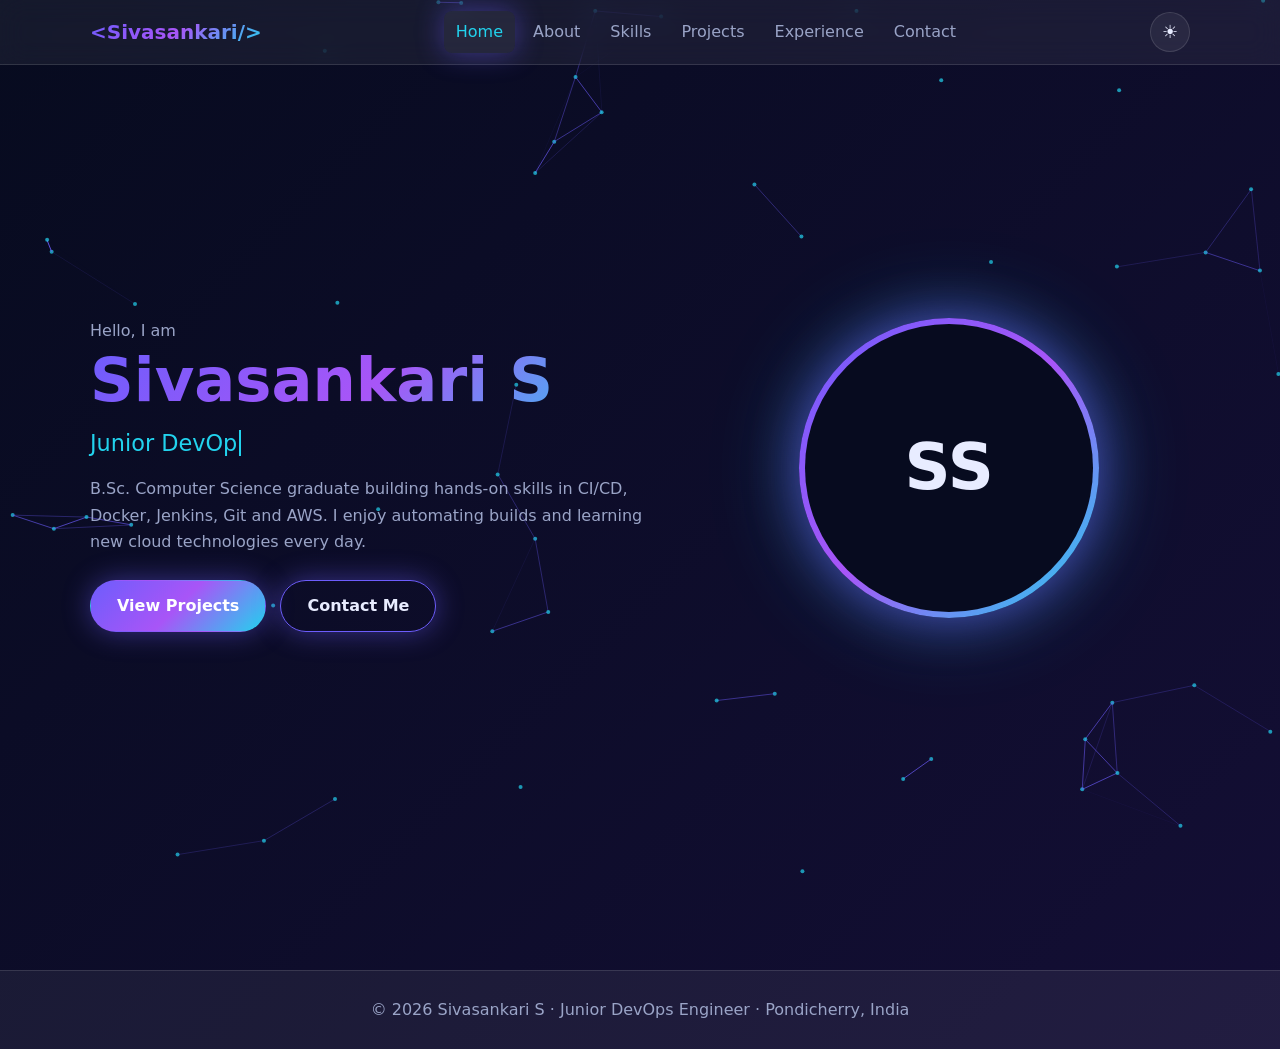
<file: index.html>
<!DOCTYPE html>
<html lang="en" data-theme="dark">
<head><meta charset="UTF-8"><meta name="viewport" content="width=device-width,initial-scale=1">
<title>Home | Sivasankari S</title><link rel="stylesheet" href="style.css"></head>
<body data-page="index">
<header id="site-header"></header>
<main>
<section class="hero"><canvas id="particles"></canvas><div class="container">
 <div class="photo reveal"><div><!-- Replace with: <img src="photo.jpg" alt="Sivasankari S"> -->SS</div></div>
 <div class="reveal"><p style="margin-bottom:0">Hello, I am</p><h1 class="grad-text">Sivasankari S</h1>
 <div class="role"><span id="typed"></span><span class="cursor"></span></div>
 <p>B.Sc. Computer Science graduate building hands-on skills in CI/CD, Docker, Jenkins, Git and AWS. I enjoy automating builds and learning new cloud technologies every day.</p>
 <div class="cta"><a class="btn" href="projects.html">View Projects</a><a class="btn ghost" href="contact.html">Contact Me</a></div></div></div></section>
</main>
<footer id="site-footer"></footer>
<script src="script.js"></script>
</body></html>
</file>
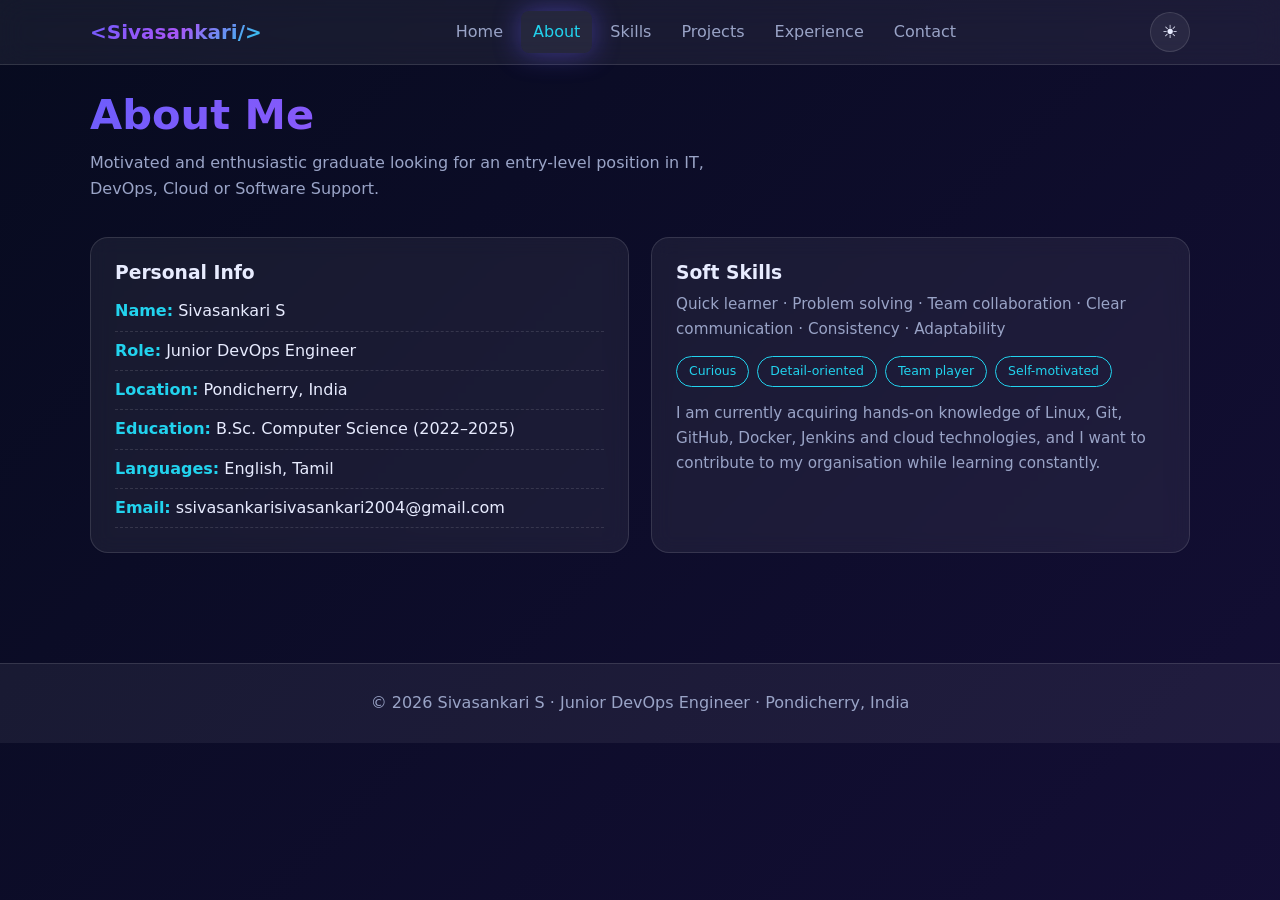
<file: about.html>
<!DOCTYPE html>
<html lang="en" data-theme="dark">
<head><meta charset="UTF-8"><meta name="viewport" content="width=device-width,initial-scale=1">
<title>About | Sivasankari S</title><link rel="stylesheet" href="style.css"></head>
<body data-page="about">
<header id="site-header"></header>
<main>
<section><div class="container"><h2 class="title grad-text reveal">About Me</h2>
<p class="sub reveal">Motivated and enthusiastic graduate looking for an entry-level position in IT, DevOps, Cloud or Software Support.</p>
<div class="grid c2"><div class="card reveal"><h3>Personal Info</h3><ul class="info">
<li><b>Name:</b> Sivasankari S</li><li><b>Role:</b> Junior DevOps Engineer</li><li><b>Location:</b> Pondicherry, India</li>
<li><b>Education:</b> B.Sc. Computer Science (2022–2025)</li><li><b>Languages:</b> English, Tamil</li><li><b>Email:</b> ssivasankarisivasankari2004@gmail.com</li></ul></div>
<div class="card reveal"><h3>Soft Skills</h3><p>Quick learner · Problem solving · Team collaboration · Clear communication · Consistency · Adaptability</p>
<div class="tags"><span class="tag">Curious</span><span class="tag">Detail-oriented</span><span class="tag">Team player</span><span class="tag">Self-motivated</span></div>
<p>I am currently acquiring hands-on knowledge of Linux, Git, GitHub, Docker, Jenkins and cloud technologies, and I want to contribute to my organisation while learning constantly.</p></div></div></div></section>
</main>
<footer id="site-footer"></footer>
<script src="script.js"></script>
</body></html>
</file>
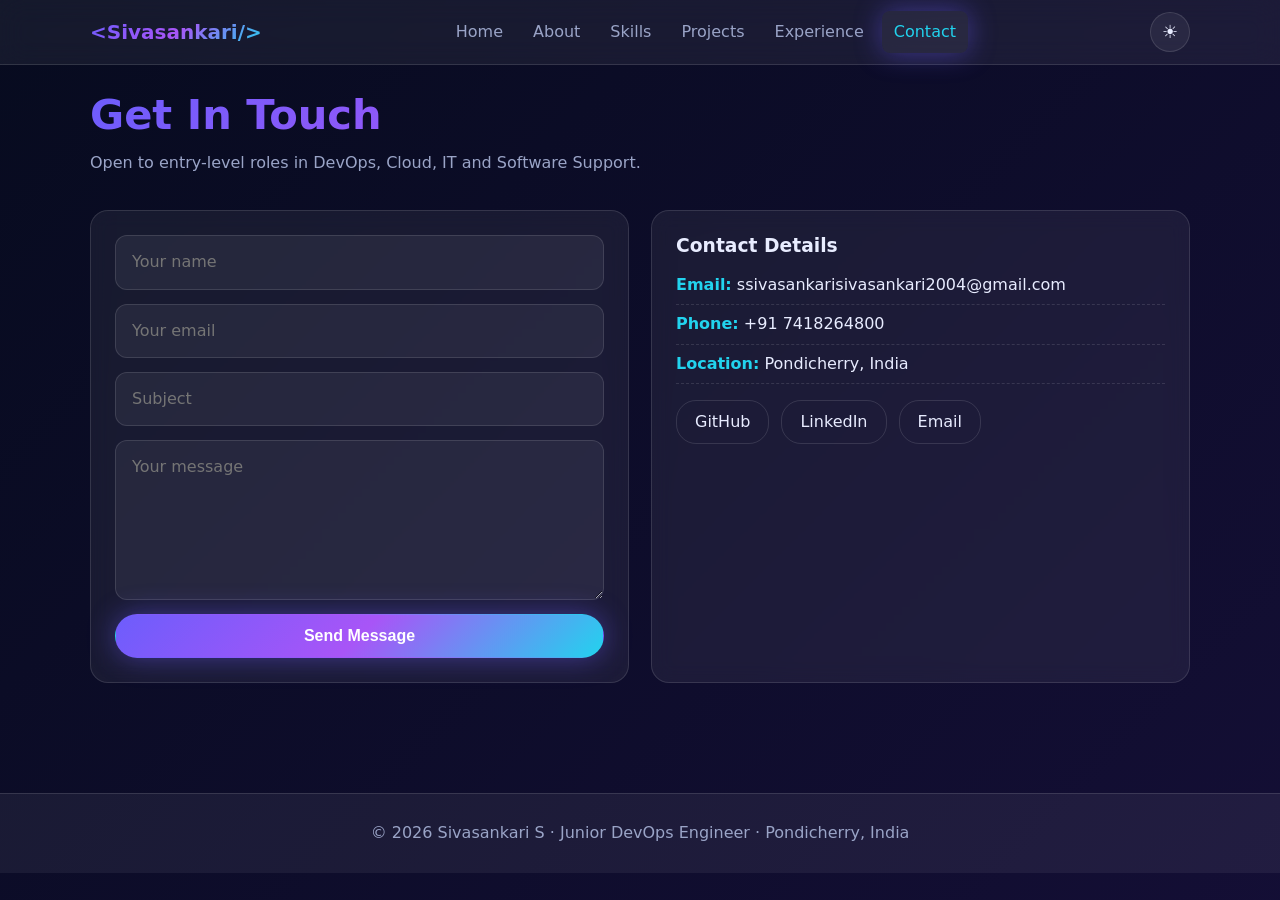
<file: contact.html>
<!DOCTYPE html>
<html lang="en" data-theme="dark">
<head><meta charset="UTF-8"><meta name="viewport" content="width=device-width,initial-scale=1">
<title>Contact | Sivasankari S</title><link rel="stylesheet" href="style.css"></head>
<body data-page="contact">
<header id="site-header"></header>
<main>
<section><div class="container"><h2 class="title grad-text reveal">Get In Touch</h2>
<p class="sub reveal">Open to entry-level roles in DevOps, Cloud, IT and Software Support.</p>
<div class="grid c2"><form id="contact-form" class="card reveal"><input name="name" placeholder="Your name" required><input name="email" type="email" placeholder="Your email" required><input name="subject" placeholder="Subject" required><textarea name="message" rows="5" placeholder="Your message" required></textarea><button class="btn" type="submit">Send Message</button></form>
<div class="card reveal"><h3>Contact Details</h3><ul class="info"><li><b>Email:</b> ssivasankarisivasankari2004@gmail.com</li><li><b>Phone:</b> +91 7418264800</li><li><b>Location:</b> Pondicherry, India</li></ul>
<div class="social"><a href="#">GitHub</a><a href="#">LinkedIn</a><a href="mailto:ssivasankarisivasankari2004@gmail.com">Email</a></div></div></div></div></section>
</main>
<footer id="site-footer"></footer>
<script src="script.js"></script>
</body></html>
</file>
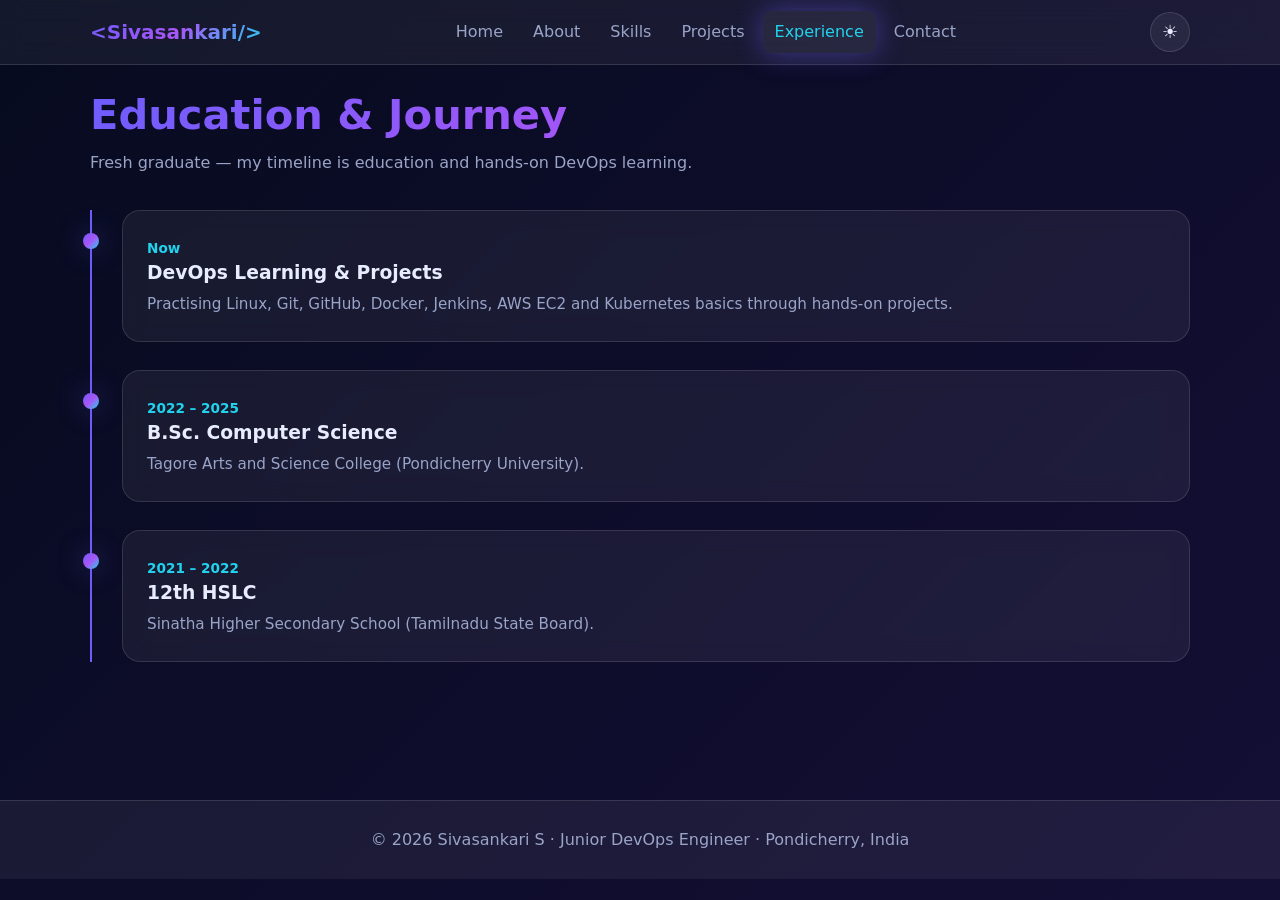
<file: experience.html>
<!DOCTYPE html>
<html lang="en" data-theme="dark">
<head><meta charset="UTF-8"><meta name="viewport" content="width=device-width,initial-scale=1">
<title>Experience | Sivasankari S</title><link rel="stylesheet" href="style.css"></head>
<body data-page="experience">
<header id="site-header"></header>
<main>
<section><div class="container"><h2 class="title grad-text reveal">Education &amp; Journey</h2>
<p class="sub reveal">Fresh graduate — my timeline is education and hands-on DevOps learning.</p>
<div class="timeline">
<div class="t-item reveal card"><span class="date">Now</span><h3>DevOps Learning &amp; Projects</h3><p>Practising Linux, Git, GitHub, Docker, Jenkins, AWS EC2 and Kubernetes basics through hands-on projects.</p></div>
<div class="t-item reveal card"><span class="date">2022 – 2025</span><h3>B.Sc. Computer Science</h3><p>Tagore Arts and Science College (Pondicherry University).</p></div>
<div class="t-item reveal card"><span class="date">2021 – 2022</span><h3>12th HSLC</h3><p>Sinatha Higher Secondary School (Tamilnadu State Board).</p></div></div></div></section>
</main>
<footer id="site-footer"></footer>
<script src="script.js"></script>
</body></html>
</file>
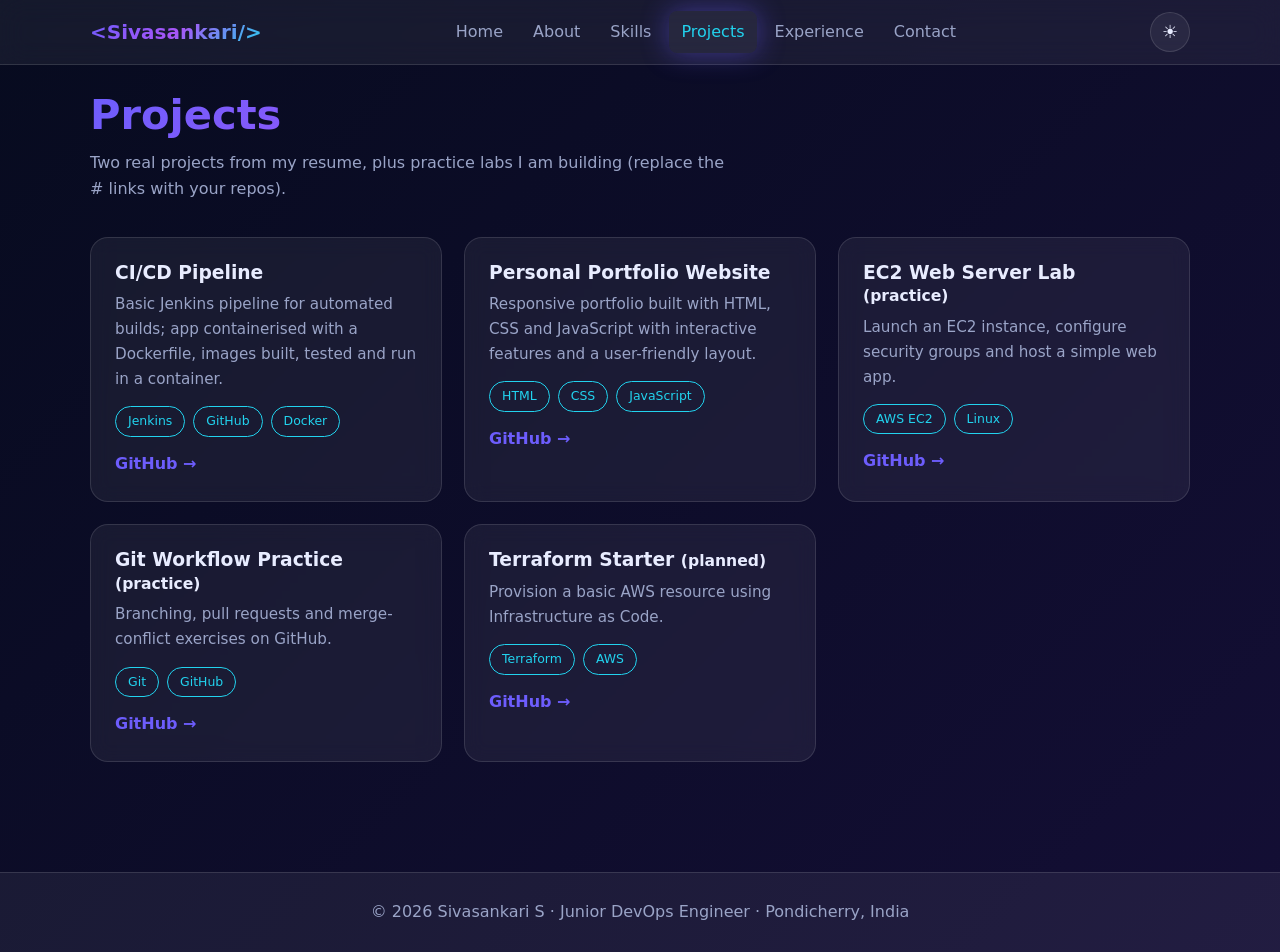
<file: projects.html>
<!DOCTYPE html>
<html lang="en" data-theme="dark">
<head><meta charset="UTF-8"><meta name="viewport" content="width=device-width,initial-scale=1">
<title>Projects | Sivasankari S</title><link rel="stylesheet" href="style.css"></head>
<body data-page="projects">
<header id="site-header"></header>
<main>
<section><div class="container"><h2 class="title grad-text reveal">Projects</h2>
<p class="sub reveal">Two real projects from my resume, plus practice labs I am building (replace the # links with your repos).</p>
<div class="grid c3">
<div class="card reveal"><h3>CI/CD Pipeline</h3><p>Basic Jenkins pipeline for automated builds; app containerised with a Dockerfile, images built, tested and run in a container.</p><div class="tags"><span class="tag">Jenkins</span><span class="tag">GitHub</span><span class="tag">Docker</span></div><a class="link" href="#">GitHub →</a></div>
<div class="card reveal"><h3>Personal Portfolio Website</h3><p>Responsive portfolio built with HTML, CSS and JavaScript with interactive features and a user-friendly layout.</p><div class="tags"><span class="tag">HTML</span><span class="tag">CSS</span><span class="tag">JavaScript</span></div><a class="link" href="#">GitHub →</a></div>
<div class="card reveal"><h3>EC2 Web Server Lab <small>(practice)</small></h3><p>Launch an EC2 instance, configure security groups and host a simple web app.</p><div class="tags"><span class="tag">AWS EC2</span><span class="tag">Linux</span></div><a class="link" href="#">GitHub →</a></div>
<div class="card reveal"><h3>Git Workflow Practice <small>(practice)</small></h3><p>Branching, pull requests and merge-conflict exercises on GitHub.</p><div class="tags"><span class="tag">Git</span><span class="tag">GitHub</span></div><a class="link" href="#">GitHub →</a></div>
<div class="card reveal"><h3>Terraform Starter <small>(planned)</small></h3><p>Provision a basic AWS resource using Infrastructure as Code.</p><div class="tags"><span class="tag">Terraform</span><span class="tag">AWS</span></div><a class="link" href="#">GitHub →</a></div>
</div></div></section>
</main>
<footer id="site-footer"></footer>
<script src="script.js"></script>
</body></html>
</file>
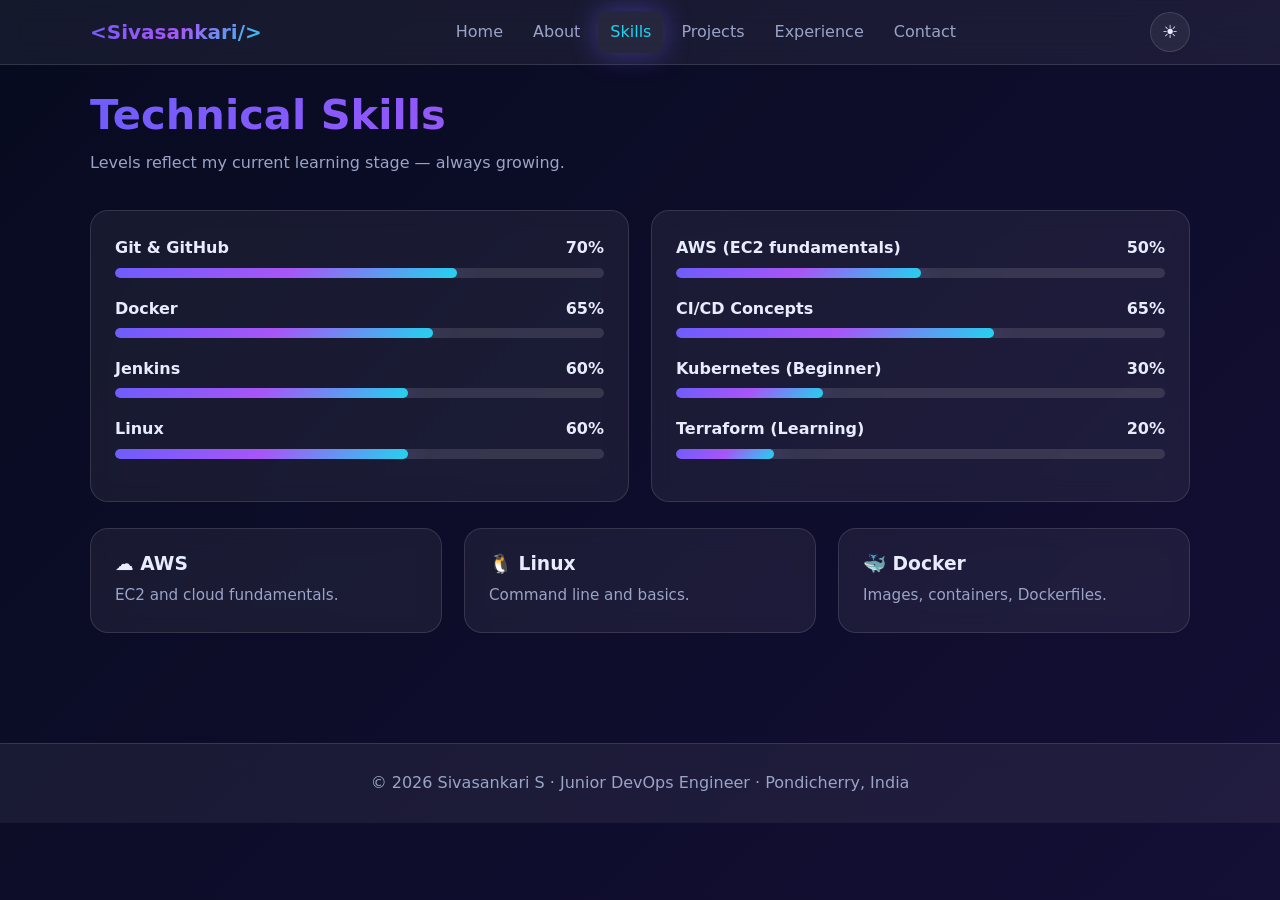
<file: skills.html>
<!DOCTYPE html>
<html lang="en" data-theme="dark">
<head><meta charset="UTF-8"><meta name="viewport" content="width=device-width,initial-scale=1">
<title>Skills | Sivasankari S</title><link rel="stylesheet" href="style.css"></head>
<body data-page="skills">
<header id="site-header"></header>
<main>
<section><div class="container"><h2 class="title grad-text reveal">Technical Skills</h2>
<p class="sub reveal">Levels reflect my current learning stage — always growing.</p>
<div class="grid c2 reveal"><div class="card">
<div class="skill"><div class="row"><span>Git &amp; GitHub</span><span>70%</span></div><div class="bar"><span data-w="70"></span></div></div>
<div class="skill"><div class="row"><span>Docker</span><span>65%</span></div><div class="bar"><span data-w="65"></span></div></div>
<div class="skill"><div class="row"><span>Jenkins</span><span>60%</span></div><div class="bar"><span data-w="60"></span></div></div>
<div class="skill"><div class="row"><span>Linux</span><span>60%</span></div><div class="bar"><span data-w="60"></span></div></div></div>
<div class="card">
<div class="skill"><div class="row"><span>AWS (EC2 fundamentals)</span><span>50%</span></div><div class="bar"><span data-w="50"></span></div></div>
<div class="skill"><div class="row"><span>CI/CD Concepts</span><span>65%</span></div><div class="bar"><span data-w="65"></span></div></div>
<div class="skill"><div class="row"><span>Kubernetes (Beginner)</span><span>30%</span></div><div class="bar"><span data-w="30"></span></div></div>
<div class="skill"><div class="row"><span>Terraform (Learning)</span><span>20%</span></div><div class="bar"><span data-w="20"></span></div></div></div></div>
<div class="grid c3" style="margin-top:26px"><div class="card reveal"><h3>☁ AWS</h3><p>EC2 and cloud fundamentals.</p></div><div class="card reveal"><h3>🐧 Linux</h3><p>Command line and basics.</p></div><div class="card reveal"><h3>🐳 Docker</h3><p>Images, containers, Dockerfiles.</p></div></div></div></section>
</main>
<footer id="site-footer"></footer>
<script src="script.js"></script>
</body></html>
</file>
<file: style.css>
/* ===== Theme variables (dark default, light via [data-theme="light"]) ===== */
:root{--bg1:#070b1f;--bg2:#1a1040;--bg3:#062b36;--card:rgba(255,255,255,.06);--border:rgba(255,255,255,.12);--text:#e8ecff;--muted:#9aa4c7;--a1:#6d5dfc;--a2:#22d3ee;--a3:#a855f7;--glow:0 0 28px rgba(109,93,252,.45);--grad:linear-gradient(135deg,var(--a1),var(--a3),var(--a2))}
[data-theme="light"]{--bg1:#eef2ff;--bg2:#f3e8ff;--bg3:#e0f7fa;--card:rgba(255,255,255,.75);--border:rgba(80,80,160,.18);--text:#1b1f3b;--muted:#5a6285;--glow:0 0 24px rgba(109,93,252,.25)}
*{box-sizing:border-box;margin:0;padding:0}
html{scroll-behavior:smooth}
body{font-family:system-ui,-apple-system,"Segoe UI",Roboto,sans-serif;color:var(--text);line-height:1.65;min-height:100vh;background:linear-gradient(135deg,var(--bg1),var(--bg2),var(--bg3));background-size:300% 300%;animation:bgmove 18s ease infinite;transition:color .3s}
@keyframes bgmove{50%{background-position:100% 100%}}
a{color:inherit;text-decoration:none}
.container{width:min(1100px,92%);margin:auto}
section{padding:90px 0 40px}
h1,h2,h3{line-height:1.2}
.grad-text{background:var(--grad);-webkit-background-clip:text;background-clip:text;color:transparent}
.title{font-size:clamp(1.8rem,5vw,2.6rem);margin-bottom:10px}
.sub{color:var(--muted);margin-bottom:34px;max-width:640px}
/* ===== Navbar (mobile-first) ===== */
header{position:fixed;inset:0 0 auto;z-index:50;backdrop-filter:blur(14px);background:var(--card);border-bottom:1px solid var(--border)}
.nav{display:flex;align-items:center;justify-content:space-between;height:64px}
.logo{font-weight:800;font-size:1.25rem}
.links{display:none;position:absolute;top:64px;left:0;right:0;flex-direction:column;background:var(--bg1);padding:14px 4%;gap:6px;border-bottom:1px solid var(--border)}
.links.open{display:flex}
.links a{padding:8px 12px;border-radius:8px;color:var(--muted);transition:.25s}
.links a:hover,.links a.active{color:var(--text);background:var(--card);box-shadow:var(--glow)}
.links a.active{color:var(--a2)}
.tools{display:flex;gap:8px}
.icon-btn{background:var(--card);border:1px solid var(--border);color:var(--text);width:40px;height:40px;border-radius:50%;cursor:pointer;font-size:1.1rem;transition:.3s}
.icon-btn:hover{box-shadow:var(--glow);transform:rotate(15deg)}
/* ===== Buttons ===== */
.btn{display:inline-block;padding:12px 26px;border-radius:30px;font-weight:600;border:1px solid transparent;cursor:pointer;font-size:1rem;color:#fff;background:var(--grad);box-shadow:var(--glow);transition:.3s}
.btn:hover{transform:translateY(-3px) scale(1.04);box-shadow:0 0 40px rgba(34,211,238,.55)}
.btn.ghost{background:transparent;color:var(--text);border-color:var(--a1)}
/* ===== Hero ===== */
.hero{position:relative;min-height:100vh;display:flex;align-items:center;padding-top:90px;overflow:hidden}
#particles{position:absolute;inset:0;width:100%;height:100%;z-index:0}
.hero .container{position:relative;z-index:1;display:grid;gap:40px;text-align:center;justify-items:center}
.hero h1{font-size:clamp(2.2rem,7vw,3.8rem)}
.role{font-size:1.4rem;min-height:2.2rem;margin:8px 0 14px;color:var(--a2)}
.cursor{border-right:2px solid var(--a2);margin-left:2px;animation:blink 1s step-end infinite}
@keyframes blink{50%{border-color:transparent}}
.hero p{color:var(--muted);max-width:560px;margin:0 auto 24px}
.cta{display:flex;gap:14px;flex-wrap:wrap;justify-content:center}
/* Photo with glowing gradient ring */
.photo{width:230px;height:230px;border-radius:50%;padding:6px;background:var(--grad);box-shadow:0 0 50px rgba(109,93,252,.6),0 0 90px rgba(34,211,238,.3);animation:spin-glow 6s linear infinite}
.photo>div{width:100%;height:100%;border-radius:50%;background:var(--bg1);display:grid;place-items:center;font-size:4rem;font-weight:800;overflow:hidden}
.photo img{width:100%;height:100%;object-fit:cover}
@keyframes spin-glow{50%{filter:hue-rotate(40deg) brightness(1.15)}}
/* ===== Cards & grids ===== */
.grid{display:grid;gap:22px;grid-template-columns:1fr}
.card{background:var(--card);border:1px solid var(--border);border-radius:18px;padding:24px;backdrop-filter:blur(10px);transition:.35s}
.card:hover{transform:translateY(-8px);box-shadow:var(--glow);border-color:var(--a1)}
.card h3{margin-bottom:8px}
.card p{color:var(--muted);font-size:.95rem}
.tags{display:flex;flex-wrap:wrap;gap:8px;margin:14px 0}
.tag{font-size:.78rem;padding:4px 12px;border-radius:20px;border:1px solid var(--a2);color:var(--a2)}
.card .link{color:var(--a1);font-weight:600;margin-right:14px}
.card .link:hover{color:var(--a2)}
.info li{list-style:none;padding:6px 0;border-bottom:1px dashed var(--border)}
.info b{color:var(--a2)}
/* ===== Skill bars ===== */
.skill{margin-bottom:18px}
.skill .row{display:flex;justify-content:space-between;font-weight:600;margin-bottom:6px}
.bar{height:10px;border-radius:10px;background:var(--border);overflow:hidden}
.bar span{display:block;height:100%;width:0;border-radius:10px;background:var(--grad);box-shadow:var(--glow);transition:width 1.4s cubic-bezier(.2,.8,.2,1)}
/* ===== Timeline ===== */
.timeline{position:relative;padding-left:30px;border-left:2px solid var(--a1)}
.t-item{position:relative;margin-bottom:28px}
.t-item::before{content:"";position:absolute;left:-40px;top:22px;width:16px;height:16px;border-radius:50%;background:var(--grad);box-shadow:var(--glow)}
.date{color:var(--a2);font-size:.85rem;font-weight:600}
/* ===== Form ===== */
form{display:grid;gap:14px}
input,textarea{width:100%;padding:13px 16px;border-radius:12px;border:1px solid var(--border);background:var(--card);color:var(--text);font:inherit;transition:.3s}
input:focus,textarea:focus{outline:none;border-color:var(--a2);box-shadow:0 0 16px rgba(34,211,238,.4)}
.social{display:flex;gap:12px;flex-wrap:wrap;margin-top:16px}
.social a{padding:8px 18px;border-radius:20px;border:1px solid var(--border);transition:.3s}
.social a:hover{box-shadow:var(--glow);border-color:var(--a1);transform:translateY(-3px)}
/* ===== Footer ===== */
footer{margin-top:70px;padding:26px 0;text-align:center;color:var(--muted);border-top:1px solid var(--border);background:var(--card)}
/* ===== Scroll reveal ===== */
.reveal{opacity:0;transform:translateY(40px);transition:opacity .8s,transform .8s}
.reveal.show{opacity:1;transform:none}
body{animation:bgmove 18s ease infinite,pagein .6s ease}
@keyframes pagein{from{opacity:0}}
/* ===== Tablet / Desktop ===== */
@media(min-width:700px){.grid.c2,.grid.c3{grid-template-columns:repeat(2,1fr)}}
@media(min-width:900px){
 .menu-btn{display:none}
 .links{display:flex;position:static;flex-direction:row;background:none;border:0;padding:0}
 .grid.c3{grid-template-columns:repeat(3,1fr)}
 .hero .container{grid-template-columns:1.2fr 1fr;text-align:left;justify-items:stretch}
 .hero p{margin-left:0}.cta{justify-content:flex-start}
 .photo{order:2;justify-self:center;width:300px;height:300px}
}
</file>
